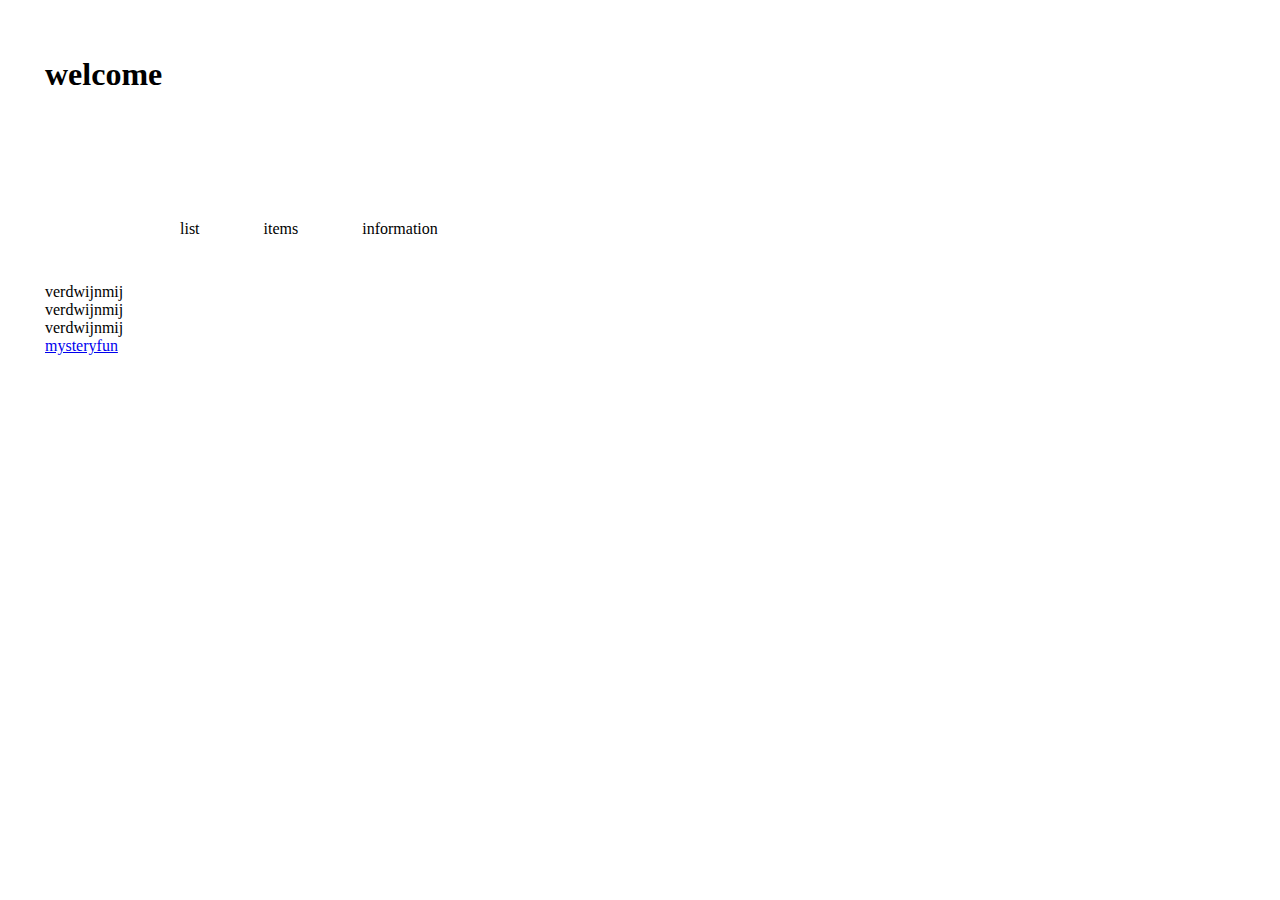
<file: index.html>
<!DOCTYPE html>
<html lang="en">
<head>
    <meta charset="UTF-8">
    <meta http-equiv="X-UA-Compatible" content="IE=edge">
    <meta name="viewport" content="width=device-width, initial-scale=1.0">
    <link rel="stylesheet" href="./css/style.css">
    <script type="text/javascript" src="./js/javascript.js"></script>
    <title>Document</title>
</head>
<body>

    <h1>welcome</h1>
    <nav>
        <ol type="none">
            <li>list</li>
            <li>items</li>
            <li>information</li>
        </ol>
    </nav>


    <div id="hidme" onclick="changeMe()">verdwijnmij</div>
    <div class="enons" onclick="changeus()">verdwijnmij</div>
    <div class="enons1" onclick="changeus1()">verdwijnmij</div>


    <a href="mysteryfun.html">mysteryfun</a>



    
</body>
</html>
</file>
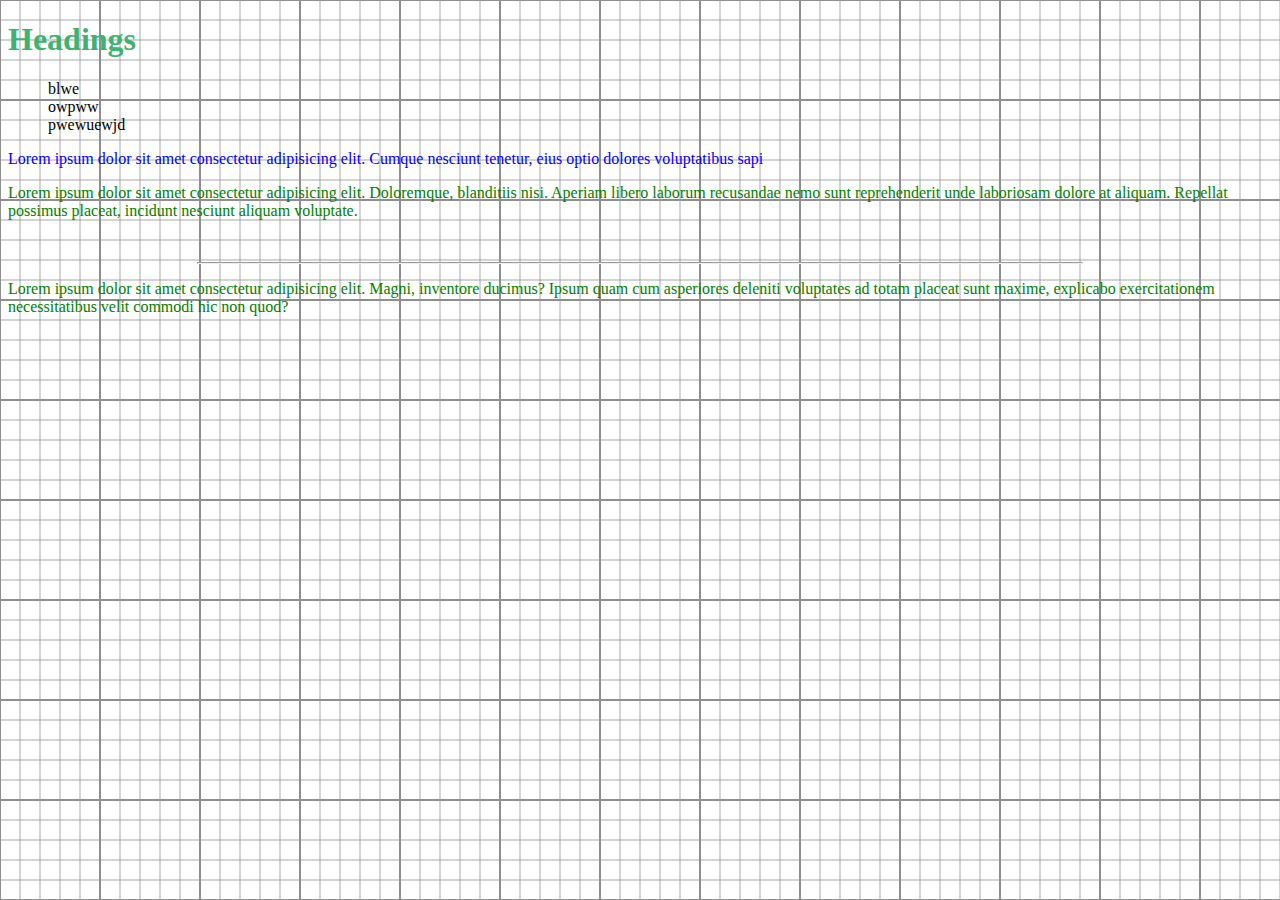
<file: cthwebsite/index.html>
<!DOCTYPE html>
<!DOCTYPE html>
<html lang="en">
<head>
    <meta charset="UTF-8">
    <meta http-equiv="X-UA-Compatible" content="IE=edge">
    <meta name="viewport" content="width=device-width, initial-scale=1.0">
    <link rel="stylesheet" href="./css/style.css">
    <title>Document</title>
</head>
<body>
    <h1>Headings</h1>
    <div>
        <ul style="list-style-type: none;">
            <li>blwe</li>
            <li>owpww</li>
            <li>pwewuewjd</li>
        </ul>
    </div>

    <span class="wle">Lorem ipsum dolor sit amet consectetur adipisicing elit. Cumque nesciunt tenetur, eius optio dolores voluptatibus sapi</p></span>


    <div class="class">
        <p>Lorem ipsum dolor sit amet consectetur adipisicing elit. Doloremque, blanditiis nisi. Aperiam libero laborum recusandae nemo sunt reprehenderit unde laboriosam dolore at aliquam. Repellat possimus placeat, incidunt nesciunt aliquam voluptate.</p><br><hr width="70%">
        <p>Lorem ipsum dolor sit amet consectetur adipisicing elit. Magni, inventore ducimus? Ipsum quam cum asperiores deleniti voluptates ad totam placeat sunt maxime, explicabo exercitationem necessitatibus velit commodi hic non quod?</p>
    </div>

</body>
</html>
</file>
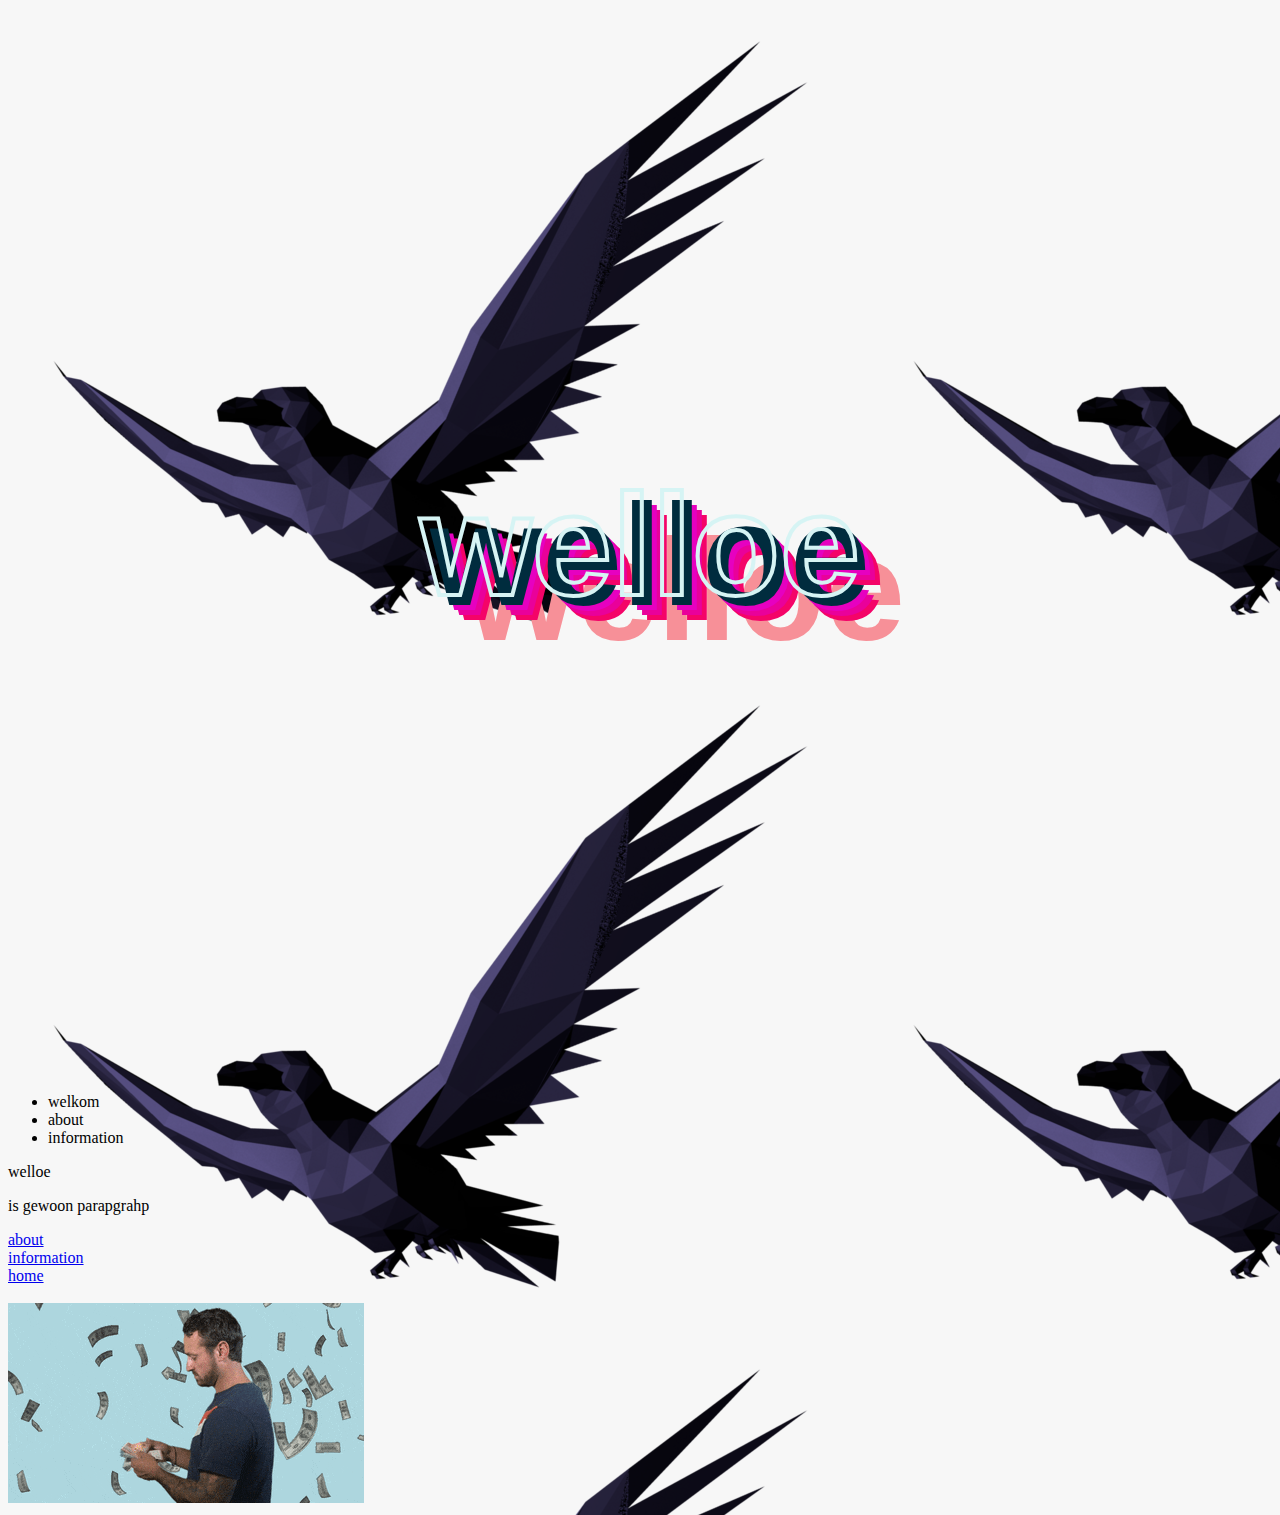
<file: blaa.html>
<!DOCTYPE html>
<html lang="en">
<head>
    <meta charset="UTF-8">
    <meta http-equiv="X-UA-Compatible" content="IE=edge">
    <meta name="viewport" content="width=device-width, initial-scale=1.0">
    <title>Document</title>
    <link rel="stylesheet" href="style.css">
</head>
<h1>welloe</h1>
<body>
    <nav>
        <ul>
            <li>welkom </li>
            <li>about</li>
            <li>information</li>
        </ul>
    </nav
    <h1>welloe</h1>

    <p>is gewoon parapgrahp</p>

    

    <a href="#">about</a><br>
    <a href="#">information</a><br>
    <a href="#">home</a><br>
    <br>
    <img src="200.gif" alt="">


    <script>
        eenJavscriptfunction()
        function eenJavscriptfunction() {
            console.log("hallo mensen")
        }
            </script>

    


    
</body>
</html>
</file>
<file: css/style.css>
body {
    margin: 0px;
}

body, nav, ol, li {
    background-image: url();
    list-style-type: none;
    display: inline-block;
    padding: 15px;
    margin: 20px 0px 0px 30px;
}
</file>
<file: cthwebsite/css/style.css>
body {
    background-image: url(100x100.gif);
}



h1 {
    color: mediumseagreen;
}


span.wle {
    color: blue;
}



div.class {
    color: green;
}
</file>
<file: style.css>
body {
    background-image:  url(bird.png);
        
}

h1{
    display: flex;
    height: 100vh;
    justify-content: center;
    align-items: center;
    font-size: 9em;
    font-family: sans-serif;
    text-shadow: 10px 10px 0px #002c3e,
                 15px 15px 0px #e601c0,
                 20px 20px 0px #e9019a,
                 25px 25px 0px #f40468,
                 45px 45px 0px #f79098;
    color: transparent;
    cursor: pointer;
    -webkit-text-stroke: 4px #d6f4f4;
    transition: all 0.5s;
}
h1:hover {
    text-shadow: none;
}
</file>
